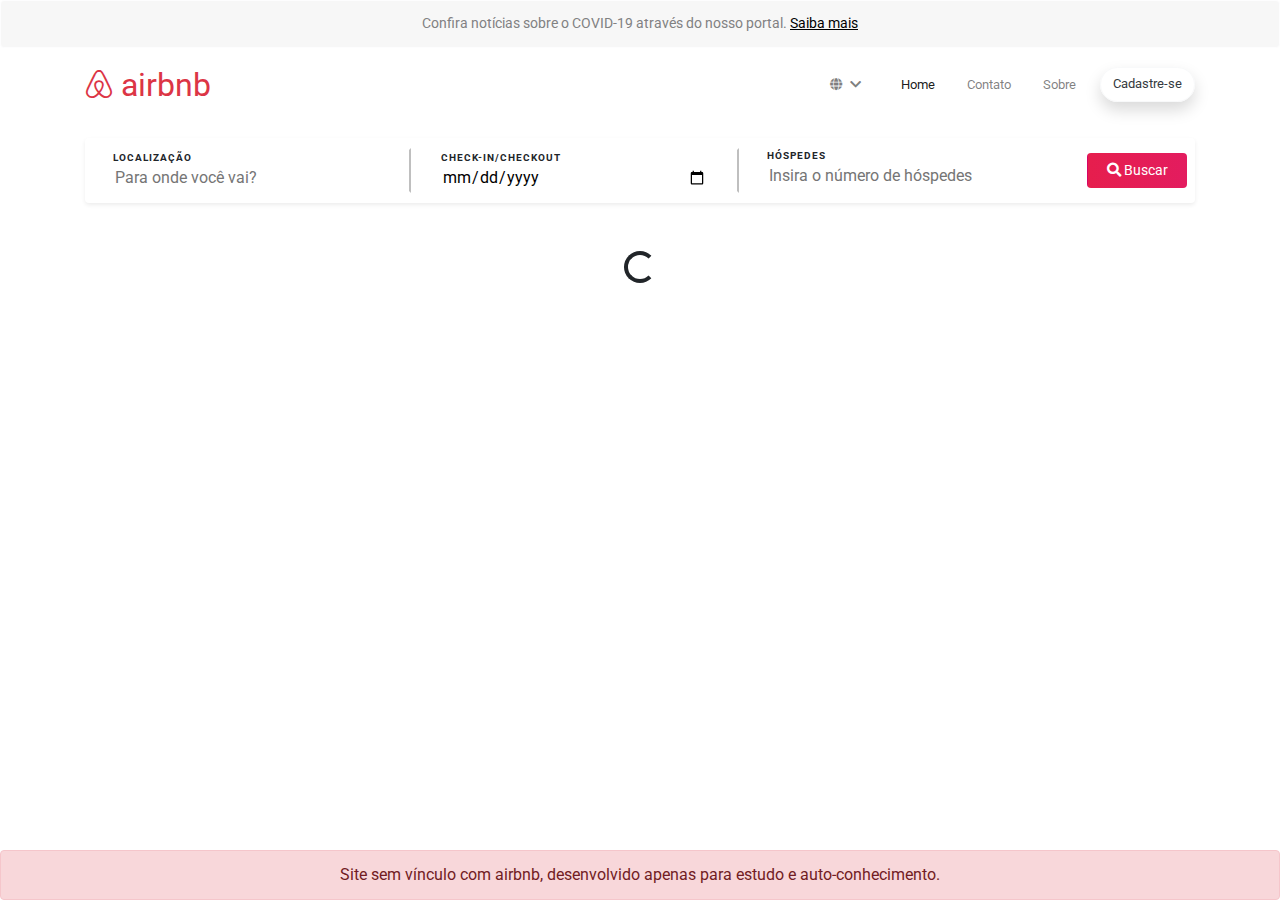
<file: index.html>
<!DOCTYPE html>
<html lang="en">
<head>
    <meta charset="UTF-8">
    <meta name="viewport" content="width=device-width, initial-scale=1.0">
    <meta property="og:title" content="Aluguéis por Temporada, Acomodações, Experiências e Lugares - Airbnb">
    <link rel="shortcut icon" type="image/png" href="favicon.png" />

    <title>Aluguéis por Temporada, Acomodações, Experiências e Lugares - Airbnb</title>
    
    <link rel="stylesheet" href="https://stackpath.bootstrapcdn.com/bootstrap/4.4.1/css/bootstrap.min.css" integrity="sha384-Vkoo8x4CGsO3+Hhxv8T/Q5PaXtkKtu6ug5TOeNV6gBiFeWPGFN9MuhOf23Q9Ifjh" crossorigin="anonymous">
    <link href="https://fonts.googleapis.com/css2?family=Roboto&display=swap" rel="stylesheet">

    <link rel="stylesheet" href="./css/styles.css">
    <link rel="stylesheet" href="./css/all.css" />
</head>
<body onresize="onResizeEvent()" onscroll="onScrollEvent(); onNavbarScrollEvent();">
    <header class="alert alert-light alert-top text-center" role="alert">
        <div class="container">
            Confira notícias sobre o COVID-19 através do nosso portal. <a target="_blank" href="https://desafiocovid19-evertonborges.netlify.app/">Saiba mais</a>
        </div>
    </header>

    <nav id="navbar" class="navbar navbar-expand-lg navbar-light bg-white">
        <div class="container">
            <a class="navbar-brand" href="/">
                <i class="fab fa-airbnb text-danger"></i>
                <span class="text-danger">airbnb</span>
            </a>
            
            <div class="d-flex justify-content-end">
                <ul class="navbar-nav mr-auto">
                    <li class="nav-item mr-3">
                        <a href="#" class="nav-link rounded-pill pl-3 pr-3"><i class="fas fa-globe mr-2"></i><i class="fas fa-chevron-down"></i></a>
                    </li>
                    <li class="nav-item mr-3 active">
                        <a class="nav-link rounded-pill" href="/">Home</a>
                    </li>
                    <li class="nav-item mr-3">
                        <a class="nav-link rounded-pill" href="/pages/contact/contact.html">Contato</a>
                    </li>
                    <li class="nav-item mr-3">
                        <a class="nav-link rounded-pill" href="/pages/about/about.html">Sobre</a>
                    </li>
                    <li class="nav-item btn border border-light shadow rounded-pill">
                        <a href="#" class="text-dark">Cadastre-se</a>
                    </li>
                </ul>
            </div>
        </div>
    </nav>

    <nav id="navbar-fixed" class="navbar navbar-expand-lg navbar-light fixed-top d-none bg-white">
        <div class="container">
            <a class="navbar-brand" href="/">
                <i class="fab fa-airbnb text-danger"></i>
                <span class="text-danger">airbnb</span>
            </a>
            
            <div class="d-flex justify-content-end">
                <ul class="navbar-nav mr-auto">
                    <li class="nav-item mr-3">
                        <a href="#" class="nav-link rounded-pill pl-3 pr-3"><i class="fas fa-globe mr-2"></i><i class="fas fa-chevron-down"></i></a>
                    </li>
                    <li class="nav-item mr-3 active">
                        <a class="nav-link rounded-pill" href="/">Home</a>
                    </li>
                    <li class="nav-item mr-3">
                        <a class="nav-link rounded-pill" href="/pages/contact/contact.html">Contato</a>
                    </li>
                    <li class="nav-item mr-3">
                        <a class="nav-link rounded-pill" href="/pages/about/about.html">Sobre</a>
                    </li>
                    <li class="nav-item btn border border-light shadow rounded-pill">
                        <a href="#" class="text-dark">Cadastre-se</a>
                    </li>
                </ul>
            </div>
        </div>
    </nav>

    <main class="container">
        <section id="filters" class="shadow-sm bg-white rounded d-flex justify-content-between mt-3 mb-5">
            <section class="d-flex justify-content-left w-100">
                <div class="input-group-field pl-4">
                    <div class="input-field mt-2 mb-2 mr-0">
                        <label class="label-search mb-0">LOCALIZAÇÃO</label>
                        <input class="border-0 mr-2" id="filterText" type="text" name="textFilter" onchange="reloadCardsByFilter()" placeholder="Para onde você vai?">
                    </div>
                </div>
                <div class="input-group-field pl-4 mr-0">
                    <div class="input-field mt-2 mb-2 mr-0">
                        <label class="label-search mb-0">CHECK-IN/CHECKOUT</label>
                        <input class="border-0" type="date" placeholder="Insira as datas">
                    </div>
                </div>
                <div class="input-group-field pl-4 mr-0">
                    <div class="input-field no-border mt-2 mb-2 mr-0">
                        <label class="label-search mb-0">HÓSPEDES</label>
                        <input class="border-0" type="text" placeholder="Insira o número de hóspedes">
                    </div>
                </div>
            </section>
            <div class="d-flex justify-content-center align-self-center m-2 h-50">
                <a href="#" class="btn btn-airbnb-radial" type="submit" onmousemove="onMouseMoveEvent(event)" onclick="reloadCardsByFilter()"><i class="fas fa-search"></i> Buscar</a>
            </div>
        </section>

        <section id="cards">
            <div class="row d-flex justify-content-center">
                <div id="loader" class="spinner-border"><span class="sr-only">Carregando...</span></div>
            </div>
        </section>
    </main>
    
    <footer class="fixed-bottom">
        <div class="alert alert-danger text-center mt-4 mb-0" role="alert">
            <div class="container">
                Site sem vínculo com airbnb, desenvolvido apenas para estudo e auto-conhecimento.
            </div>
        </div>
    </footer>

    <script src="https://code.jquery.com/jquery-3.4.1.slim.min.js" integrity="sha384-J6qa4849blE2+poT4WnyKhv5vZF5SrPo0iEjwBvKU7imGFAV0wwj1yYfoRSJoZ+n" crossorigin="anonymous"></script>
    <script src="https://cdn.jsdelivr.net/npm/popper.js@1.16.0/dist/umd/popper.min.js" integrity="sha384-Q6E9RHvbIyZFJoft+2mJbHaEWldlvI9IOYy5n3zV9zzTtmI3UksdQRVvoxMfooAo" crossorigin="anonymous"></script>
    <script src="https://stackpath.bootstrapcdn.com/bootstrap/4.4.1/js/bootstrap.min.js" integrity="sha384-wfSDF2E50Y2D1uUdj0O3uMBJnjuUD4Ih7YwaYd1iqfktj0Uod8GCExl3Og8ifwB6" crossorigin="anonymous"></script>

    <script src="./js/script.js"></script>
    <script src="./js/navbar.js"></script>
</body>
</html>
</file>
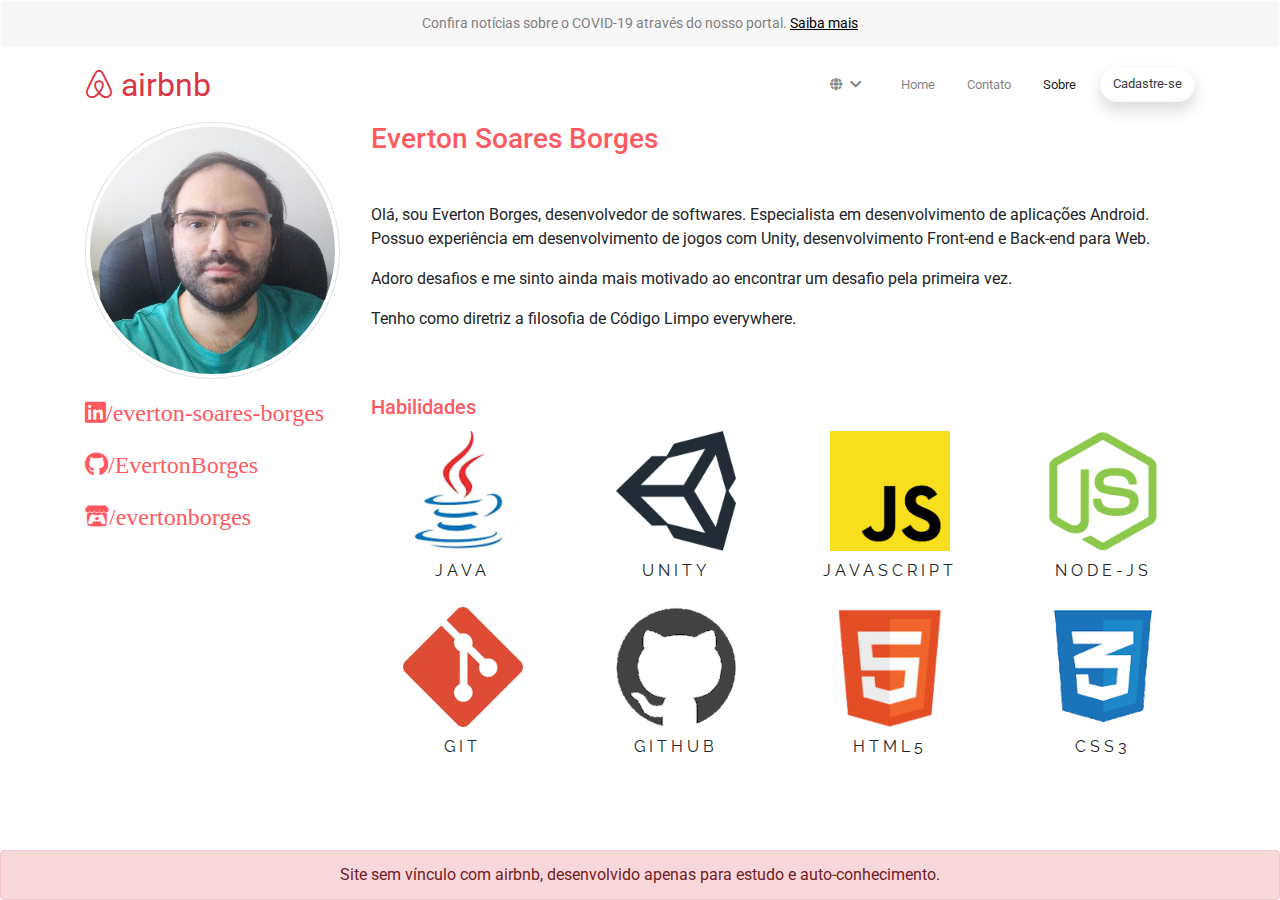
<file: pages/about/about.html>
<!DOCTYPE html>
<html lang="en">
<head>
    <meta charset="UTF-8">
    <meta name="viewport" content="width=device-width, initial-scale=1.0">
    <meta property="og:title" content="Aluguéis por Temporada, Acomodações, Experiências e Lugares - Airbnb">
    <link rel="shortcut icon" type="image/png" href="../../favicon.png" />
    
    <title>Aluguéis por Temporada, Acomodações, Experiências e Lugares - Airbnb</title>
    
    <link rel="stylesheet" href="https://stackpath.bootstrapcdn.com/bootstrap/4.4.1/css/bootstrap.min.css" integrity="sha384-Vkoo8x4CGsO3+Hhxv8T/Q5PaXtkKtu6ug5TOeNV6gBiFeWPGFN9MuhOf23Q9Ifjh" crossorigin="anonymous">
    <link href="https://fonts.googleapis.com/css2?family=Roboto&display=swap" rel="stylesheet">
    <link href="https://fonts.googleapis.com/css2?family=Raleway&display=swap" rel="stylesheet">
    
    <link rel="stylesheet" href="./styles.css">
    <link rel="stylesheet" href="../../css/all.css" />
    <link rel="stylesheet" href="../../css/brands.css" />
</head>
<body onscroll="onNavbarScrollEvent()" onresize="onNavbarScrollEvent()">
    <div class="alert alert-light alert-top text-center" role="alert">
        <div class="container">
            Confira notícias sobre o COVID-19 através do nosso portal. <a target="_blank" href="https://desafiocovid19-evertonborges.netlify.app/">Saiba mais</a>
        </div>
    </div>

    <nav id="navbar" class="navbar navbar-expand-lg navbar-light bg-white">
        <div class="container">
            <a class="navbar-brand" href="/">
                <i class="fab fa-airbnb text-danger"></i>
                <span class="text-danger">airbnb</span>
            </a>
            
            <div class="d-flex justify-content-end">
                <ul class="navbar-nav mr-auto">
                    <li class="nav-item mr-3">
                        <a href="#" class="nav-link rounded-pill pl-3 pr-3"><i class="fas fa-globe mr-2"></i><i class="fas fa-chevron-down"></i></a>
                    </li>
                    <li class="nav-item mr-3">
                        <a class="nav-link rounded-pill" href="/">Home</a>
                    </li>
                    <li class="nav-item mr-3">
                        <a class="nav-link rounded-pill" href="/pages/contact/contact.html">Contato</a>
                    </li>
                    <li class="nav-item mr-3 active">
                        <a class="nav-link rounded-pill" href="/pages/about/about.html">Sobre</a>
                    </li>
                    <li class="nav-item btn border border-light shadow rounded-pill">
                        <a href="#" class="text-dark">Cadastre-se</a>
                    </li>
                </ul>
            </div>
        </div>
    </nav>

    <nav id="navbar-fixed" class="navbar navbar-expand-lg navbar-light fixed-top d-none bg-white">
        <div class="container">
            <a class="navbar-brand" href="/">
                <i class="fab fa-airbnb text-danger"></i>
                <span class="text-danger">airbnb</span>
            </a>
            
            <div class="d-flex justify-content-end">
                <ul class="navbar-nav mr-auto">
                    <li class="nav-item mr-3">
                        <a href="#" class="nav-link rounded-pill pl-3 pr-3"><i class="fas fa-globe mr-2"></i><i class="fas fa-chevron-down"></i></a>
                    </li>
                    <li class="nav-item mr-3">
                        <a class="nav-link rounded-pill" href="/">Home</a>
                    </li>
                    <li class="nav-item mr-3">
                        <a class="nav-link rounded-pill" href="/pages/contact/contact.html">Contato</a>
                    </li>
                    <li class="nav-item mr-3 active">
                        <a class="nav-link rounded-pill" href="/pages/about/about.html">Sobre</a>
                    </li>
                    <li class="nav-item btn border border-light shadow rounded-pill">
                        <a href="#" class="text-dark">Cadastre-se</a>
                    </li>
                </ul>
            </div>
        </div>
    </nav>

    <main class="container">
        <section>
            <div class="row">
                <div class="col-sm-12 col-md-4 col-lg-3 mb-3">
                    <div class="row">
                        <div class="col-sm-12 mb-3">
                            <img class="img-thumbnail rounded-circle float-left" src="../../img/everton-profile.png" alt="Everton Borges">
                        </div>
                    </div>
                    <div class="row">
                        <div class="col-sm-12 mb-3">
                            <a class="text-social-media" target="_blank" href="https://www.linkedin.com/in/everton-soares-borges" title="Linkedin"><i class="fab fa-linkedin text__primary__color">/everton-soares-borges</i></a>
                        </div>
                    </div>
                    <div class="row">
                        <div class="col-sm-12 mb-3">
                            <a class="text-social-media" target="_blank" href="https://github.com/EvertonBorges" title="Github"><i class="fab fa-github text__primary__color">/EvertonBorges</i></a>
                        </div>
                    </div>
                    <div class="row">
                        <div class="col-sm-12 mb-3">
                            <a class="text-social-media" target="_blank" href="https://itch.io/profile/evertonborges" title="itch.io"><i class="fab fa-itch-io text__primary__color">/evertonborges</i></a>
                        </div>
                    </div>
                </div>
                <div class="col-sm-12 col-md-8 col-lg-9 mb-3 pl-3">
                    <div class="row">
                        <div class="col-sm-12 mb-5">
                            <h3 class="text__primary__color mb-5">Everton Soares Borges</h3>
                            <p>Olá, sou Everton Borges, desenvolvedor de softwares. Especialista em desenvolvimento de aplicações Android. Possuo experiência em desenvolvimento de jogos com Unity, desenvolvimento Front-end e Back-end para Web.</p>
                            <p>Adoro desafios e me sinto ainda mais motivado ao encontrar um desafio pela primeira vez.</p>
                            <p>Tenho como diretriz a filosofia de Código Limpo everywhere.</p>
                        </div>
                    </div>
                    <div class="row">
                        <div class="col-sm-12 mb-2">
                            <h5 class="text__primary__color mb-1">Habilidades</h5>
                        </div>
                        <div class="col-sm-6 col-md-6 col-lg-4 col-xl-3 mb-2 text__skill__name">
                            <img class="pointer mb-2" src="../../img/java-logo.png" alt="HTML5" height="120" width="120">
                            <p>JAVA</p>
                        </div>
                        <div class="col-sm-6 col-md-6 col-lg-4 col-xl-3 mb-2 text__skill__name">
                            <img class="pointer mb-2" src="../../img/unity-logo.png" alt="Unity" height="120" width="120">
                            <p>UNITY</p>
                        </div>
                        <div class="col-sm-6 col-md-6 col-lg-4 col-xl-3 mb-2 text__skill__name">
                            <img class="pointer mb-2" src="../../img/javascript-logo.png" alt="HTML5" height="120" width="120">
                            <p>JAVASCRIPT</p>
                        </div>
                        <div class="col-sm-6 col-md-6 col-lg-4 col-xl-3 mb-2 text__skill__name">
                            <img class="pointer mb-2" src="../../img/nodejs-logo.png" alt="HTML5" height="120" width="120">
                            <p>NODE-JS</p>
                        </div>
                        <div class="col-sm-6 col-md-6 col-lg-4 col-xl-3 mb-2 text__skill__name">
                            <img class="pointer mb-2" src="../../img/git-logo.png" alt="HTML5" height="120" width="120">
                            <p>GIT</p>
                        </div>
                        <div class="col-sm-6 col-md-6 col-lg-4 col-xl-3 mb-2 text__skill__name">
                            <img class="pointer mb-2" src="../../img/github-logo.png" alt="HTML5" height="120" width="120">
                            <p>GITHUB</p>
                        </div>
                        <div class="col-sm-6 col-md-6 col-lg-4 col-xl-3 mb-2 text__skill__name">
                            <img class="pointer mb-2" src="../../img/html5-logo.png" alt="HTML5" height="120" width="120">
                            <p>HTML5</p>
                        </div>
                        <div class="col-sm-6 col-md-6 col-lg-4 col-xl-3 mb-5 text__skill__name">
                            <img class="pointer mb-2" src="../../img/css3-logo.png" alt="HTML5" height="120" width="120">
                            <p>CSS3</p>
                        </div>
                    </div>
                </div>
            </div>
        </section>
    </main>

    <footer class="fixed-bottom">
        <div class="alert alert-danger text-center mt-4 mb-0" role="alert">
            <div class="container">
                Site sem vínculo com airbnb, desenvolvido apenas para estudo e auto-conhecimento.
            </div>
        </div>
    </footer>
    
    <script src="https://code.jquery.com/jquery-3.4.1.slim.min.js" integrity="sha384-J6qa4849blE2+poT4WnyKhv5vZF5SrPo0iEjwBvKU7imGFAV0wwj1yYfoRSJoZ+n" crossorigin="anonymous"></script>
    <script src="https://cdn.jsdelivr.net/npm/popper.js@1.16.0/dist/umd/popper.min.js" integrity="sha384-Q6E9RHvbIyZFJoft+2mJbHaEWldlvI9IOYy5n3zV9zzTtmI3UksdQRVvoxMfooAo" crossorigin="anonymous"></script>
    <script src="https://stackpath.bootstrapcdn.com/bootstrap/4.4.1/js/bootstrap.min.js" integrity="sha384-wfSDF2E50Y2D1uUdj0O3uMBJnjuUD4Ih7YwaYd1iqfktj0Uod8GCExl3Og8ifwB6" crossorigin="anonymous"></script>

    <script src="../../js/navbar.js"></script>
</body>
</html>
</file>
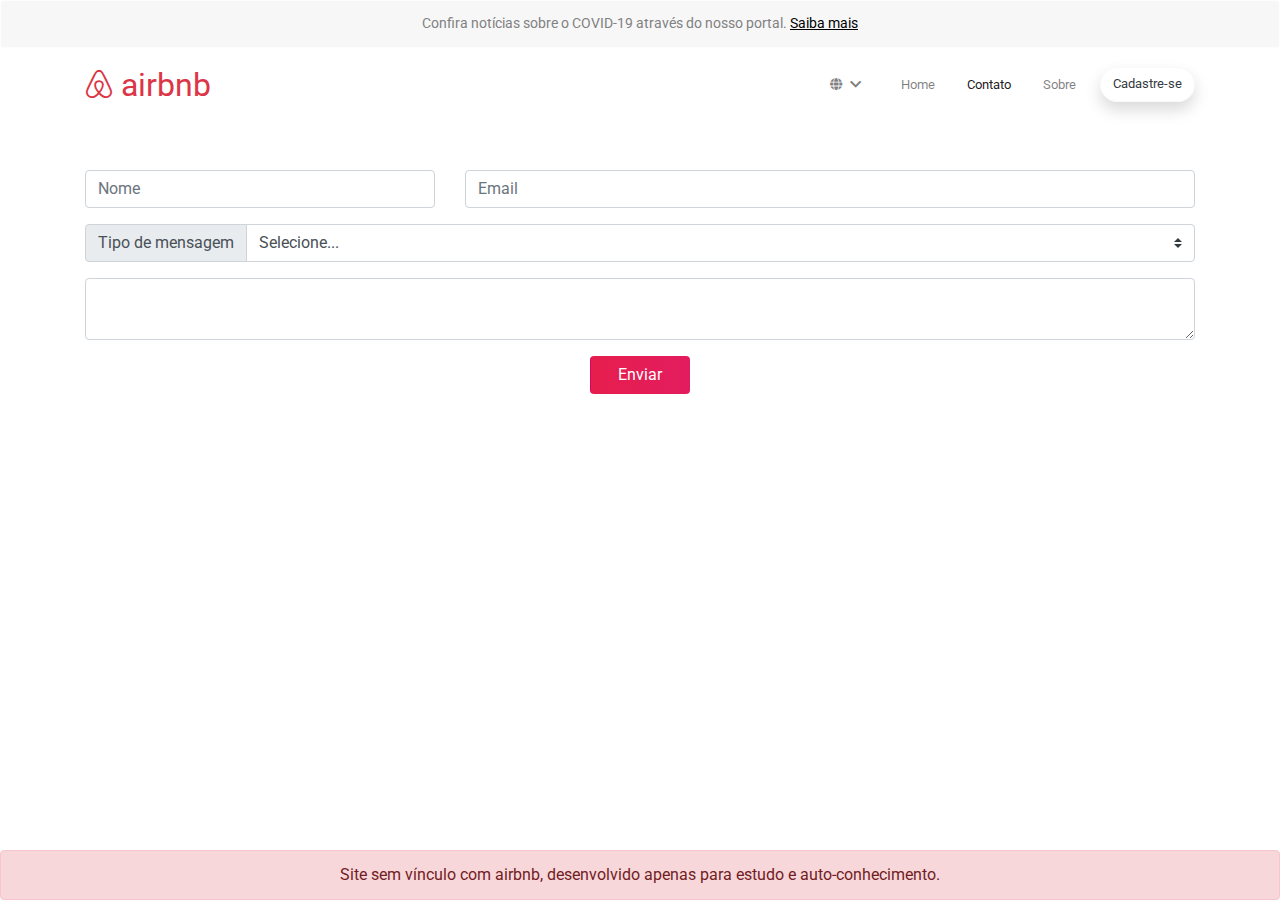
<file: pages/contact/contact.html>
<!DOCTYPE html>
<html lang="en">
<head>
    <meta charset="UTF-8">
    <meta name="viewport" content="width=device-width, initial-scale=1.0">
    <meta property="og:title" content="Aluguéis por Temporada, Acomodações, Experiências e Lugares - Airbnb">
    <link rel="shortcut icon" type="image/png" href="../../favicon.png" />

    <title>Aluguéis por Temporada, Acomodações, Experiências e Lugares - Airbnb</title>
    
    <link rel="stylesheet" href="https://stackpath.bootstrapcdn.com/bootstrap/4.4.1/css/bootstrap.min.css" integrity="sha384-Vkoo8x4CGsO3+Hhxv8T/Q5PaXtkKtu6ug5TOeNV6gBiFeWPGFN9MuhOf23Q9Ifjh" crossorigin="anonymous">
    <link href="https://fonts.googleapis.com/css2?family=Roboto&display=swap" rel="stylesheet">

    <link rel="stylesheet" href="./styles.css">
    <link rel="stylesheet" href="../../css/all.css" />
    <link rel="stylesheet" href="../../css/brands.css" />
</head>
<body onscroll="onNavbarScrollEvent()" onresize="onNavbarScrollEvent()">
    <div class="alert alert-light alert-top text-center" role="alert">
        <div class="container">
            Confira notícias sobre o COVID-19 através do nosso portal. <a target="_blank" href="https://desafiocovid19-evertonborges.netlify.app/">Saiba mais</a>
        </div>
    </div>

    <nav id="navbar" class="navbar navbar-expand-lg navbar-light bg-white">
        <div class="container">
            <a class="navbar-brand" href="/">
                <i class="fab fa-airbnb text-danger"></i>
                <span class="text-danger">airbnb</span>
            </a>
            
            <div class="d-flex justify-content-end">
                <ul class="navbar-nav mr-auto">
                    <li class="nav-item mr-3">
                        <a href="#" class="nav-link rounded-pill pl-3 pr-3"><i class="fas fa-globe mr-2"></i><i class="fas fa-chevron-down"></i></a>
                    </li>
                    <li class="nav-item mr-3">
                        <a class="nav-link rounded-pill" href="/">Home</a>
                    </li>
                    <li class="nav-item mr-3 active">
                        <a class="nav-link rounded-pill" href="/pages/contact/contact.html">Contato</a>
                    </li>
                    <li class="nav-item mr-3">
                        <a class="nav-link rounded-pill" href="/pages/about/about.html">Sobre</a>
                    </li>
                    <li class="nav-item btn border border-light shadow rounded-pill">
                        <a href="#" class="text-dark">Cadastre-se</a>
                    </li>
                </ul>
            </div>
        </div>
    </nav>

    <nav id="navbar-fixed" class="navbar navbar-expand-lg navbar-light fixed-top d-none bg-white">
        <div class="container">
            <a class="navbar-brand" href="/">
                <i class="fab fa-airbnb text-danger"></i>
                <span class="text-danger">airbnb</span>
            </a>
            
            <div class="d-flex justify-content-end">
                <ul class="navbar-nav mr-auto">
                    <li class="nav-item mr-3">
                        <a href="#" class="nav-link rounded-pill pl-3 pr-3"><i class="fas fa-globe mr-2"></i><i class="fas fa-chevron-down"></i></a>
                    </li>
                    <li class="nav-item mr-3">
                        <a class="nav-link rounded-pill" href="/">Home</a>
                    </li>
                    <li class="nav-item mr-3 active">
                        <a class="nav-link rounded-pill" href="/pages/contact/contact.html">Contato</a>
                    </li>
                    <li class="nav-item mr-3">
                        <a class="nav-link rounded-pill" href="/pages/about/about.html">Sobre</a>
                    </li>
                    <li class="nav-item btn border border-light shadow rounded-pill">
                        <a href="#" class="text-dark">Cadastre-se</a>
                    </li>
                </ul>
            </div>
        </div>
    </nav>

    <main>
        <section class="container">
            <form name="contact" method="POST" data-netlify="true">
                <div class="row mt-5">
                    <div class="col-md-12 col-lg-4 mb-3">
                        <div class="input-group">
                            <input type="text" class="form-control" placeholder="Nome" name="name" required>
                        </div>
                    </div>
                    <div class="col-md-12 col-lg-8 mb-3">
                        <div class="input-group">
                            <input type="email" class="form-control" placeholder="Email" name="email" required>
                        </div>
                    </div>
                </div>
                <div class="input-group mb-3">
                    <div class="input-group-prepend">
                        <label class="input-group-text" for="inputGroupSelect01">Tipo de mensagem</label>
                    </div>
                    <select class="custom-select" id="inputGroupSelect01" required>
                        <option selected>Selecione...</option>
                        <option value="1">Sugestão</option>
                        <option value="2">Crítica</option>
                        <option value="3">Reportar problema</option>
                    </select>
                </div>
                <div class="input-group mb-3">
                    <textarea class="form-control" aria-label="With textarea" required></textarea>
                </div>
                <div class="d-flex justify-content-center">
                    <a href="#" class="card-reserve btn btn-airbnb-radial" type="submit" onmousemove="onMouseMoveEvent(event)">Enviar</a>
                </div>
            </form>
        </section>
    </main>

    <footer class="fixed-bottom">
        <div class="alert alert-danger text-center mt-4 mb-0" role="alert">
            <div class="container">
                Site sem vínculo com airbnb, desenvolvido apenas para estudo e auto-conhecimento.
            </div>
        </div>
    </footer>
    
    <script src="https://code.jquery.com/jquery-3.4.1.slim.min.js" integrity="sha384-J6qa4849blE2+poT4WnyKhv5vZF5SrPo0iEjwBvKU7imGFAV0wwj1yYfoRSJoZ+n" crossorigin="anonymous"></script>
    <script src="https://cdn.jsdelivr.net/npm/popper.js@1.16.0/dist/umd/popper.min.js" integrity="sha384-Q6E9RHvbIyZFJoft+2mJbHaEWldlvI9IOYy5n3zV9zzTtmI3UksdQRVvoxMfooAo" crossorigin="anonymous"></script>
    <script src="https://stackpath.bootstrapcdn.com/bootstrap/4.4.1/js/bootstrap.min.js" integrity="sha384-wfSDF2E50Y2D1uUdj0O3uMBJnjuUD4Ih7YwaYd1iqfktj0Uod8GCExl3Og8ifwB6" crossorigin="anonymous"></script>

    <script src="../../js/navbar.js"></script>
</body>
</html>
</file>
<file: css/styles.css>
body {
    font-family: "Roboto", sans-serif;
}

.alert-light {
    background-color: #F7F7F7;
    font-size: 0.9rem;
}

.alert-top {
    margin-bottom: 0;
}

.alert-light a {
    color: #000;
    text-decoration: underline;
}

a.navbar-brand {
    font-size: 2rem;
}

.nav-item {
    font-size: 0.8rem;
}

.nav-item.btn a {
    text-decoration: none;
}

.nav-item a {
    background-color: white;
    transition: ease-in-out 0.3s all;
}

.nav-item a:hover {
    background-color: #f0f0f0;
}

.nav-item.btn {
    transition: ease-in-out 0.3s all;
    box-shadow: 0px 1px 2px rgba(0, 0, 0, 0.18);
}

.nav-item.btn:hover {
    background-color: #f8f8f8;
    box-shadow: 0px 2px 8px rgba(0, 0, 0, 0.12);
}

.input-group-field {
    min-width: 33%;
    max-width: 33%;
    border-style: inset;
    border-width: 2px;
    border-color: transparent;
    border-radius: 8px;
    transition: ease-in-out 0.3s all;
}

.input-group-field:hover {
    cursor: pointer;
    border-color: rgba(0, 0, 0, 0.25);
}

.input-group-field:hover label {
    cursor: pointer;
}

.input-field {
    transition: ease-in-out 0.3s all;
    border-style: solid;
    border-width: 2px;
    border-top-color: transparent;
    border-left-color: transparent;
    border-bottom-color: transparent;
    border-right-color: rgba(0, 0, 0, 0.25);
}

.input-group-field:hover .input-field {
    border-color: transparent;
}

.input-field input {
    width: 90%;
}

.input-field input:focus {
    border: none;
    outline: none;
}

.input-field.no-border {
    border: none;
    outline: none;
}

.label-search {
    font-size: 0.65rem;
    font-weight: bold;
    letter-spacing: 1px;
    display: block;
}

.card {
    height: 530px;
    border-radius: 8px;
    box-shadow: 0px 2px 8px rgba(0, 0, 0, 0.35);
}

.card-img-top {
    position: relative;
    margin-top: -40px;
    border-top-left-radius: 8px;
    border-top-right-radius: 8px;
    height: 250px;
}

#cards:last-child {
    margin-bottom: 120px;
}

.card-top-title {
    z-index: 1;
    color: white;
    border-top-left-radius: 8px;
    border-top-right-radius: 8px;
    position: relative;
    height: 40px;
    background: linear-gradient(180deg, rgba(0, 0, 0, 0.7) 0%, rgba(0, 0, 0, 0.3) 78.65%, rgba(0, 0, 0, 0) 100%);
}

.card-top-title a {
    color: white;
    height: 16px;
}

.card img {
    z-index: 0;
    transition: ease-in-out 0.3s all;
}

.card img:hover {
    z-index: 2;
    transform: scale(1.025);
}

.card-title span {
    font-size: 0.8rem;
}

.card-subtitle {
    text-align: justify;
    line-height: 1.5;
    height: 75px;
    overflow: hidden;
    text-overflow: ellipsis;
    display: -webkit-box;
    -webkit-line-clamp: 3;
    -webkit-box-orient: vertical;
}

.fa-heart {
    transition: ease-in-out 0.3s all;
}

.fa-heart:hover {
    color: #D70466;
}

.btn-airbnb-radial {
    color: white;
    font-size: 0.9rem;
    min-width: 100px;
    background-size: 200% 200% !important;
    background-image: linear-gradient(to right, #E61E4D 0%, #E31C5F 50%, #D70466 100%) !important;
}

.btn-airbnb-radial:hover {
    background-image: radial-gradient(circle at center, #FF385C 0%, #E61E4D 27.5%, #E31C5F 40%, #D70466 57.5%, #BD1E59 75%, #BD1E59 100%) !important;
    color: white;
}

.btn-airbnb-radial i {
    font-size: 0.9rem;
}

.card-reserve {
    height: 36px;
}

.card-detail {
    height: 30px;
    min-width: 100px;
    font-size: 12px;
    overflow: hidden;
    text-overflow: ellipsis;
    display: -webkit-box;
    -webkit-line-clamp: 1;
    -webkit-box-orient: vertical;
}

.card-show-more a {
    font-size: 0.8rem;
    color: black;
    text-decoration: underline;
}

.card-show-more a:hover {
    transition: ease-in-out 0.3s all;
    font-size: 0.85rem;
    font-weight: bold;
    color: black;
    text-decoration: underline;
}
</file>
<file: pages/about/styles.css>
body {
    font-family: "Roboto", sans-serif;
}

.alert-light {
    background-color: #F7F7F7;
    font-size: 0.9rem;
}

.alert-top {
    margin-bottom: 0;
}

.alert-light a {
    color: #000;
    text-decoration: underline;
}

a.navbar-brand {
    font-size: 2rem;
}

.nav-item {
    font-size: 0.8rem;
}

.nav-item.btn a {
    text-decoration: none;
}

.nav-item a {
    background-color: white;
    transition: ease-in-out 0.3s all;
}

.nav-item a:hover {
    background-color: #f0f0f0;
}

.nav-item.btn {
    transition: ease-in-out 0.3s all;
    box-shadow: 0px 1px 2px rgba(0, 0, 0, 0.18);
}

.nav-item.btn:hover {
    background-color: #f8f8f8;
    box-shadow: 0px 2px 8px rgba(0, 0, 0, 0.12);
}

.text-social-media {
    font-size: 1.5rem;
}

.text__primary__color {
    color: #ff5a5f;
}

.text__skill__name {
    font-family: 'Raleway', sans-serif;
    letter-spacing: 4px;
    text-align: center;
}

.fa-unity {
    color: #000;
}

.pointer {
    cursor: pointer;
}
</file>
<file: pages/contact/styles.css>
body {
    font-family: "Roboto", sans-serif;
}

.alert-light {
    background-color: #F7F7F7;
    font-size: 0.9rem;
}

.alert-top {
    margin-bottom: 0;
}

.alert-light a {
    color: #000;
    text-decoration: underline;
}

a.navbar-brand {
    font-size: 2rem;
}

.nav-item {
    font-size: 0.8rem;
}

.nav-item.btn a {
    text-decoration: none;
}

.nav-item a {
    background-color: white;
    transition: ease-in-out 0.3s all;
}

.nav-item a:hover {
    background-color: #f0f0f0;
}

.nav-item.btn {
    transition: ease-in-out 0.3s all;
    box-shadow: 0px 1px 2px rgba(0, 0, 0, 0.18);
}

.nav-item.btn:hover {
    background-color: #f8f8f8;
    box-shadow: 0px 2px 8px rgba(0, 0, 0, 0.12);
}

main {
    height: 100%;
}

.btn-airbnb-radial {
    color: white;
    min-width: 100px;
    background-size: 200% 200% !important;
    background-image: linear-gradient(to right, #E61E4D 0%, #E31C5F 50%, #D70466 100%) !important;
}

.btn-airbnb-radial:hover {
    background-image: radial-gradient(circle at center, #FF385C 0%, #E61E4D 27.5%, #E31C5F 40%, #D70466 57.5%, #BD1E59 75%, #BD1E59 100%) !important;
    color: white;
}
</file>
<file: css/brands.css>
/*!
 * Font Awesome Free 5.13.0 by @fontawesome - https://fontawesome.com
 * License - https://fontawesome.com/license/free (Icons: CC BY 4.0, Fonts: SIL OFL 1.1, Code: MIT License)
 */
@font-face {
  font-family: 'Font Awesome 5 Brands';
  font-style: normal;
  font-weight: 400;
  font-display: block;
  src: url("../webfonts/fa-brands-400.eot");
  src: url("../webfonts/fa-brands-400.eot?#iefix") format("embedded-opentype"), url("../webfonts/fa-brands-400.woff2") format("woff2"), url("../webfonts/fa-brands-400.woff") format("woff"), url("../webfonts/fa-brands-400.ttf") format("truetype"), url("../webfonts/fa-brands-400.svg#fontawesome") format("svg"); }

.fab {
  font-family: 'Font Awesome 5 Brands';
  font-weight: 400; }
</file>
